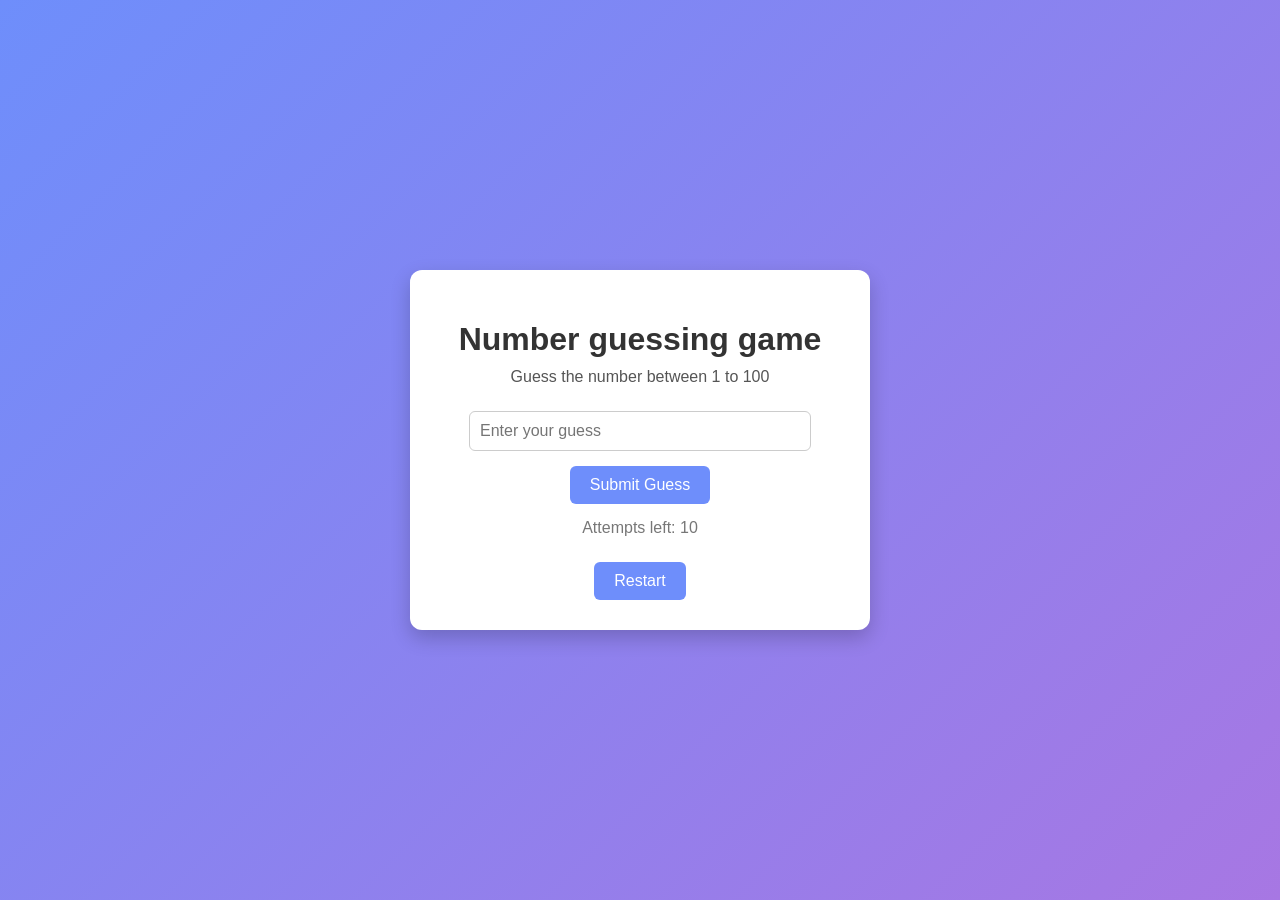
<file: index.html>
<!DOCTYPE html>
<html lang="en">
<head>
    <meta charset="UTF-8">
    <meta name="viewport" content="width=device-width, initial-scale=1.0">
    <title>Guessing number game</title>
    <link rel="stylesheet" href="guesing_number.css">
</head>
<body>
   <div class="container">
    <h1>Number guessing game</h1>
    <p>Guess the number between 1 to 100</p>
    <input type="number" id="guessInput" placeholder="Enter your guess">
    <button onclick="checkGuess()">Submit Guess</button>
    <p id="result"></p>
    <p id="attempts"></p>
    <button onclick="resetGame()">Restart</button>
</div>
    <script src="guessing_number.js"></script>
</body>
</html>
</file>
<file: guesing_number.css>
body {
    background: linear-gradient(135deg, #6e8efb, #a777e3);
    margin: 0;
    height: 100vh;
    display: flex;
    justify-content: center;
    align-items: center;
    font-family: Arial, sans-serif;
}
.container {
    background-color: #ffffff;
    width: 400px;
    padding: 30px;
    border-radius: 12px;
    text-align: center;

    box-shadow: 0 8px 20px rgba(0, 0, 0, 0.2);
}
.container h1 {
    margin-bottom: 10px;
    color: #333;
}
.container p {
    color: #555;
    margin: 10px 0;
}
input {
    width: 80%;
    padding: 10px;
    margin-top: 15px;
    border-radius: 6px;
    border: 1px solid #ccc;
    font-size: 16px;
}
button {
    margin-top: 15px;
    padding: 10px 20px;
    border: none;
    border-radius: 6px;
    background-color: #6e8efb;
    color: white;
    font-size: 16px;
    cursor: pointer;
    transition: 0.3s;
}
button:hover {
    background-color: #5a73d8;
}
#result {
    font-weight: bold;
    margin-top: 15px;
}
#attempts {
    margin-top: 5px;
    color: #777;
}
</file>
